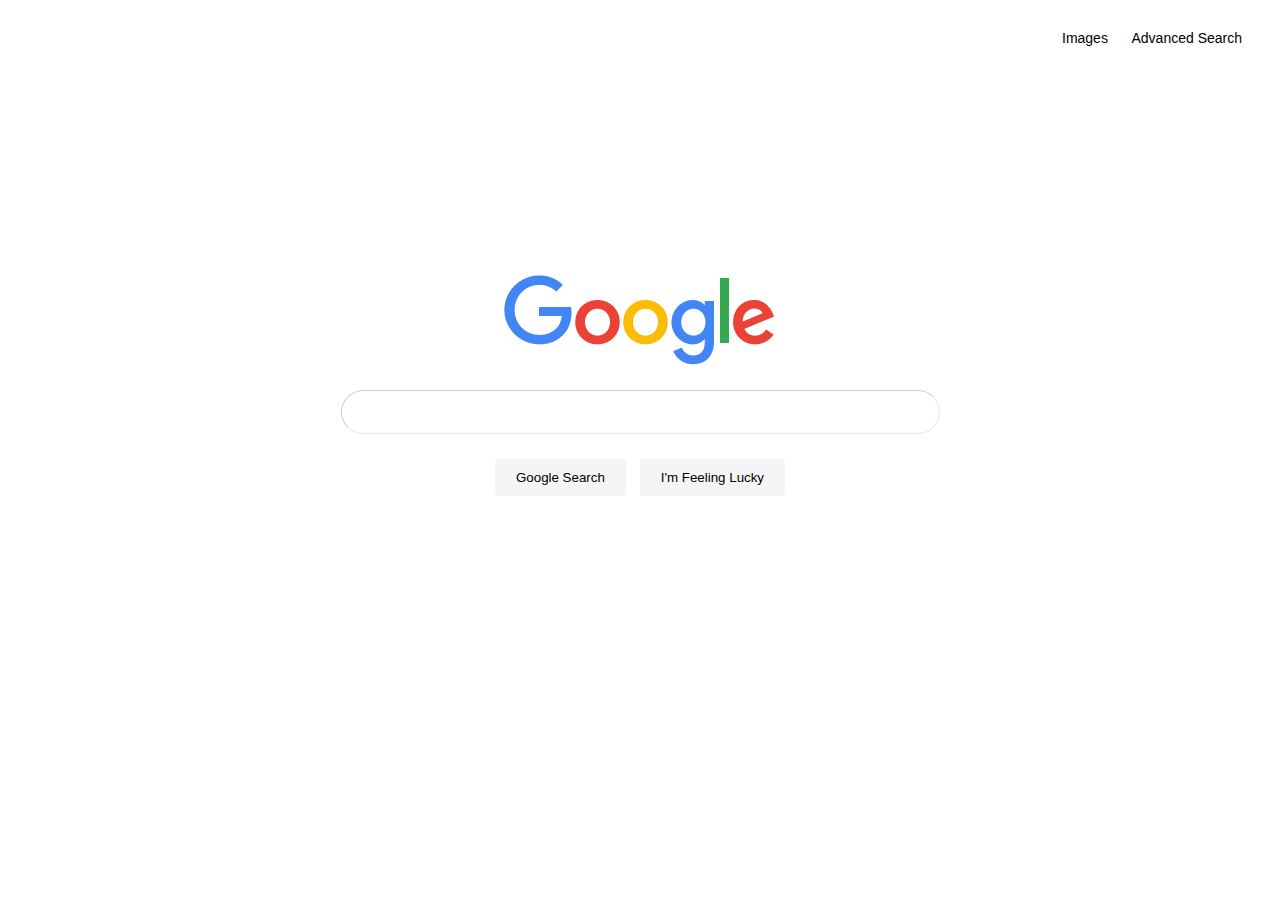
<file: index.html>
<!DOCTYPE html>
<html lang="en">
    <head>
        <title>Search</title>
        <link rel="stylesheet" href="styles.css">
    </head>
    <body>
        <div class="nav">
            <a id="img" href="images.html">Images</a>
            <a id="adv" href="advanced.html">Advanced Search</a>
        </div>       
        <div class="logo">
            <img src="Google Logo.png" alt="Google Logo">
        </div>
        <div class="form">
            <form action="https://google.com/search">
                <div class="bar">
                    <input class="search_bar" type="text" name="q">
                </div>
                <div class="button">
                    <input class="buttons" type="submit" value="Google Search">
                    <input class="buttons" type="submit" value="I'm Feeling Lucky" name="btnI">
                </div>
            </form>
        </div>
    </body>
</html>
</file>
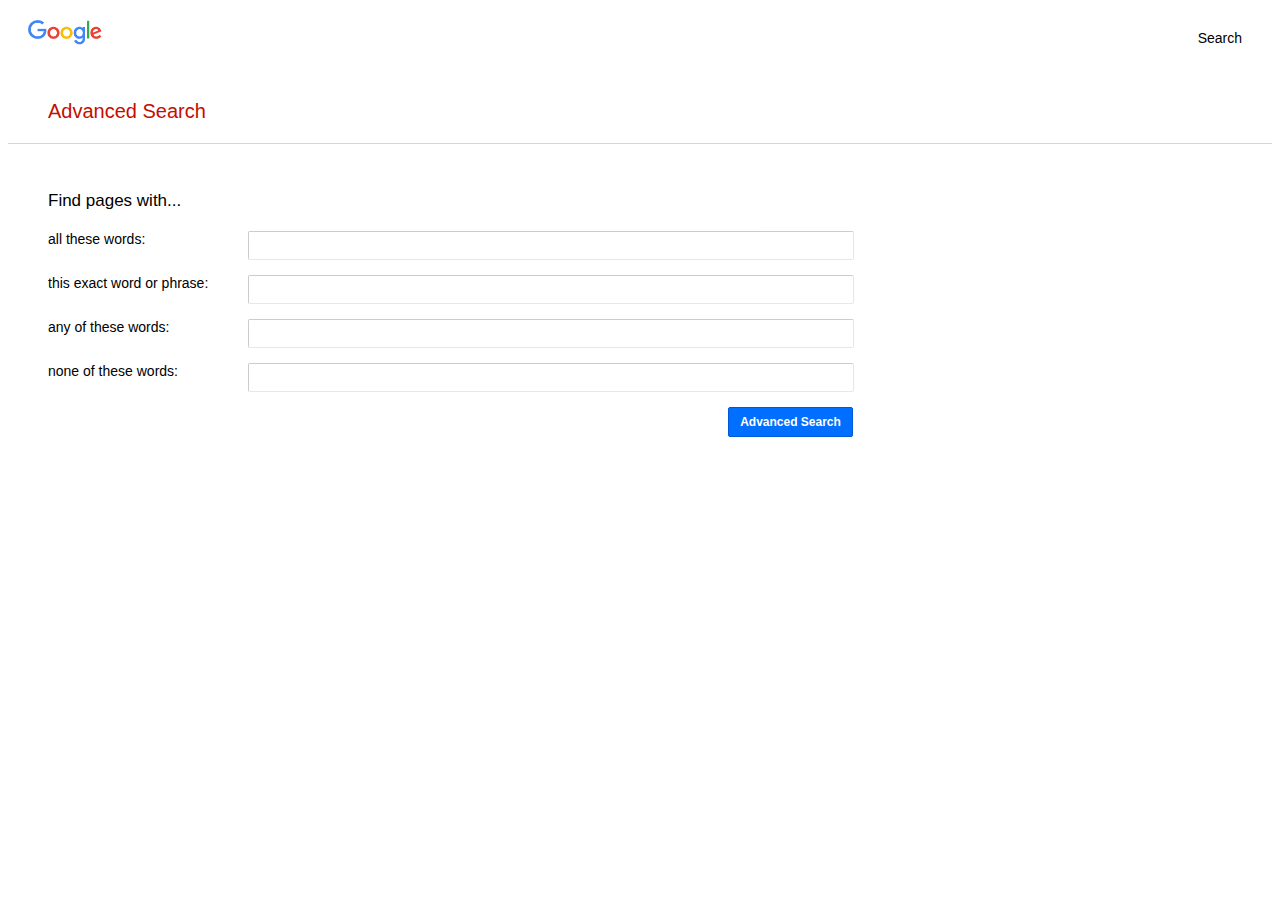
<file: advanced.html>
<!DOCTYPE html>
<html lang="en">
    <head>
        <title>Advanced Search</title>
        <link rel="stylesheet" href="styles.css">
    </head>
    <body>
    <div class="nav">
        <img id="nav_logo" src="Google Logo.png" alt="Google Logo">
        <a id="sch" href="index.html">Search</a>
    </div> 
        <div id="advanced_logo">
            <p>Advanced Search</p>
        </div>
        <div class="form" id="ad-form">
            <form action="https://google.com/search">
                <div class="advanced_bar">
                    <p id="header">Find pages with...</p>
                    <div class="fields">
                        <label class="ad-field ad-label" for="as_q">all these words:</label>
                        <input class="ad-field ad-input" type="text" name="as_q">
                    </div>
                    <div class="fields">
                        <label class="ad-field ad-label" for="as_epq">this exact word or phrase:</label>
                        <input class="ad-field ad-input" type="text" name="as_epq">
                    </div>
                    <div class="fields">
                        <label class="ad-field ad-label" for="as_oq">any of these words:</label>
                        <input class="ad-field ad-input" type="text" name="as_oq">
                    </div>
                    <div class="fields">
                        <label class="ad-field ad-label" for="as_eq">none of these words:</label>
                        <input class="ad-field ad-input" type="text" name="as_eq">
                    </div>
                </div>
                <div class="fields" id="button">
                    <input id="a_button" type="submit" value="Advanced Search">
                </div>
            </form>
        </div>
    </body>
</html>
</file>
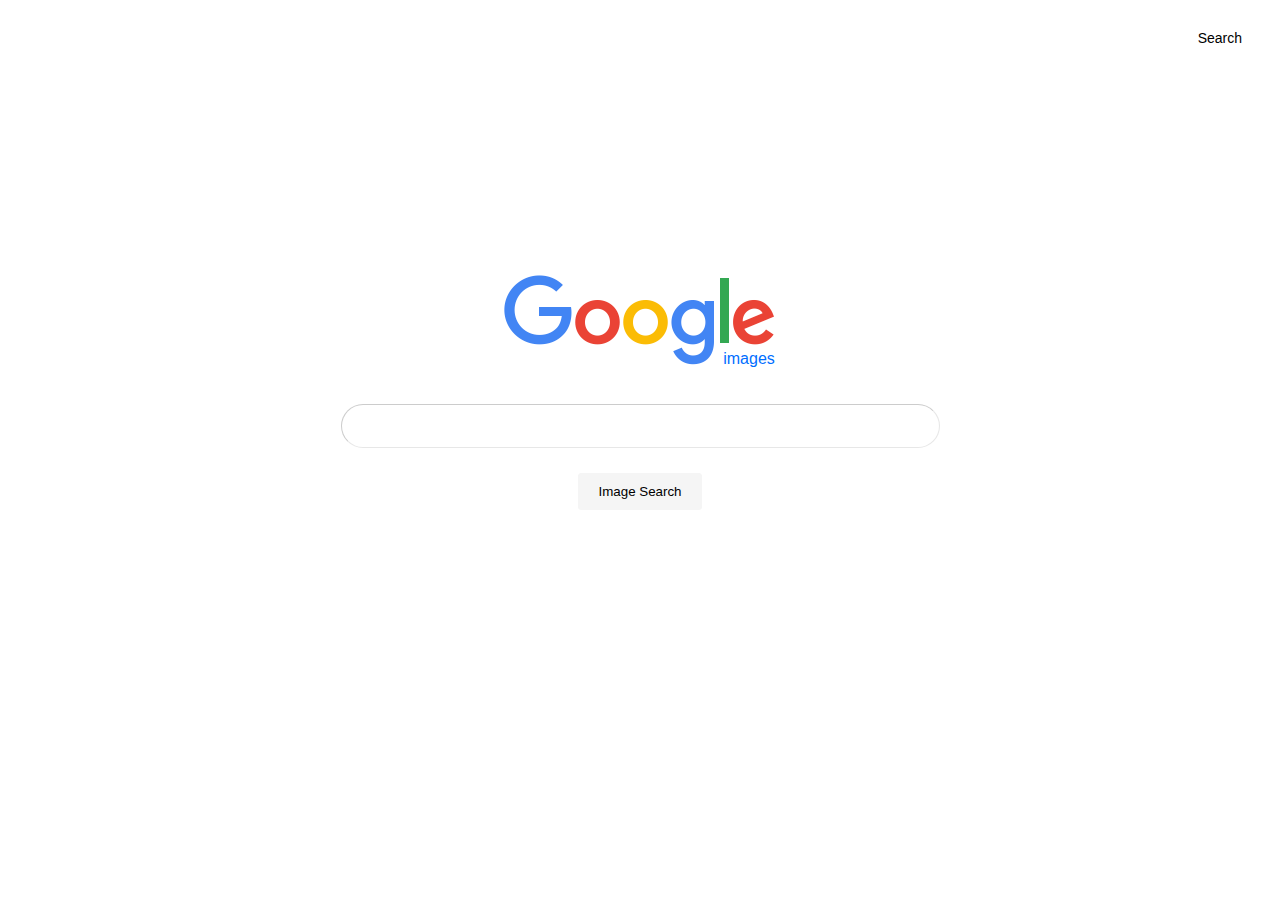
<file: images.html>
<!DOCTYPE html>
<html lang="en">
    <head>
        <title>Images</title>
        <link rel="stylesheet" href="styles.css">
    </head>
    <body>
        <div class="nav">
            <a id="sch" href="index.html">Search</a>
        </div> 
        <div class="logo">
            <img src="Google Logo.png" alt="Google Logo">
            <p class="images">images</p>
        </div>
        <div class="form">
            <form action="https://google.com/images">
                <div class="bar">
                    <input class="search_bar" type="text" name="q">
                </div>
                <div class="button">
                    <input class="buttons" type="submit" value="Image Search">
                </div>
            </form>
        </div>
    </body>
</html>
</file>
<file: styles.css>
body {
    background-color: white;
    font-family: Arial, sans-serif;
    font-size: 14px;
}

.logo {
    display: block;
    text-align: center;
    margin-top: 225px;
}

.bar {
    margin: 20px;
    display: block;
    max-width: 600px;
    width: 80vw;
}

.search_bar {
    max-width: 575px;
    width: 100%;
    height: 40px;
    border-radius: 30px;
    border-color: rgba(50, 50, 50, 0.2);
    border-width: 1px;
    padding-left: 20px
}

.search_bar:hover, .search_bar:focus, .search_bar:focus-within{
    border-color: transparent;
    box-shadow: 0px 1px 6px rgba(50, 50, 50, 0.3);
    outline: none;
}

.buttons {
    padding: 10px;
    margin: 5px;
    border-radius: 3px;
    background-color: rgb(245, 245, 245);
    border: 1px;
    border-style: solid;
    border-color: rgb(245, 245, 245);
    color: black;
    padding-left: 20px;
    padding-right: 20px;
}

.buttons:hover {
    border-color: lightgrey;
}

.nav {
    text-align: right;
    margin: 20px;
    height: 30px;
    display: grid;
    grid-template-columns: 100px auto 50px 150px;
}

.nav a {
    color: black;
    text-decoration: none;
    padding: 10px;
    vertical-align: center;
}

.nav a:hover {
    text-decoration: underline;
}

#img {
    grid-column-start: 3;
}

#adv {
    grid-column-start: 4;
}

#sch {
    grid-column-start: 4;
}

.form {
    text-align: center;
}

form {
    display: inline-block;
    margin: auto;
}

.images {
    font-size: 16px;
    color: rgb(0, 110, 255);
    padding-left: 218px;
    margin-top: -20px;
}

#nav_logo {
    align-content: left;
    height: 25px;
    grid-column-start: 1;
}

#advanced_logo{
    display: block;
    color: rgb(197, 13, 0);
    font-size: 20px;
    padding-left: 40px;
    padding-top: 10px;
    text-decoration: none;
    border-bottom: 1px solid rgba(50, 50, 50, 0.2);
    margin-bottom: 30px;
}

#ad-form {
    text-align: left;
    margin-left: 40px;
    margin-right: 40px;
}

.fields {
    margin-top: 15px;
    display: grid;
    grid-template-columns: 200px minmax(auto, 600px);
}

.ad-label {
    vertical-align: baseline;
}

.ad-input {
    width: 100%;
    height: 25px;
    border-color: rgba(50, 50, 50, 0.2);
    border-width: 1px;
    border-radius: 2px;
}

.add-input:hover, .ad-input:focus, .ad-input:focus-within{
    outline: none;
    border-color: rgb(0, 110, 255);
    border-width: 1px;
}

#header {
    font-size: 17px;
    margin-bottom: 20px;
}

#button {
    width: 120px;
    float: right;
}

#a_button {
    width: 125px;
    height: 30px;
    color: white;
    background-color: rgb(0, 110, 255);
    border: solid 1px rgb(0, 90, 215);
    box-shadow: none;
    border-radius: 2px;
    font-weight: bold;
    font-size: 12px;
}

#a_button:hover {
    background-color: rgb(0, 102, 247)
}
</file>
